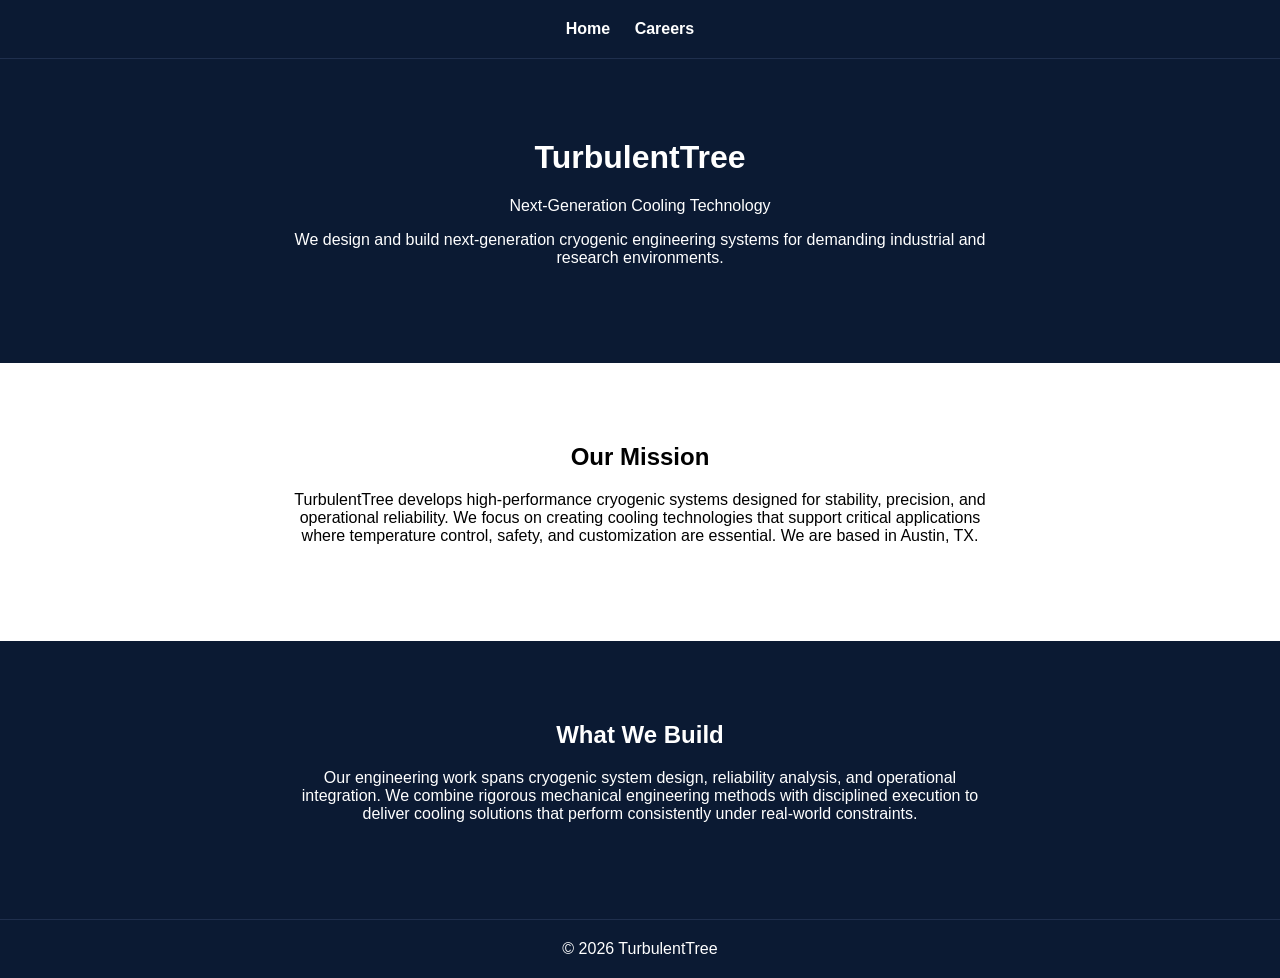
<file: index.html>
<!DOCTYPE html>
<html lang="en">
<head>
    <meta charset="UTF-8">
    <title>TurbulentTree</title>
    <link rel="stylesheet" href="style.css">
</head>

<body>

<header>
    <nav>
        <a href="index.html">Home</a>
        <a href="careers.html">Careers</a>
    </nav>
</header>

<div class="section-dark">
    <h1>TurbulentTree</h1>
    <p> Next-Generation Cooling Technology</p>
    <p>We design and build next‑generation cryogenic engineering systems for demanding industrial and research environments.</p>
</div>

<div class="section-white">
    <h2>Our Mission</h2>
    <p>
        TurbulentTree develops high‑performance cryogenic systems designed for stability, precision, and 
        operational reliability.
        We focus on creating cooling technologies that support critical applications where temperature 
        control, safety, and customization are essential.  
          
        We are based in Austin, TX.
    </p>
</div>

<div class="section-dark">
    <h2>What We Build</h2>
    <p>
    Our engineering work spans cryogenic system design, reliability analysis, and operational integration.
    We combine rigorous mechanical engineering methods with disciplined execution to deliver cooling solutions that 
        perform consistently under real‑world constraints.
    </p>
</div>

<footer class="footer">
    © 2026 TurbulentTree
</footer>

</body>
</html>
</file>
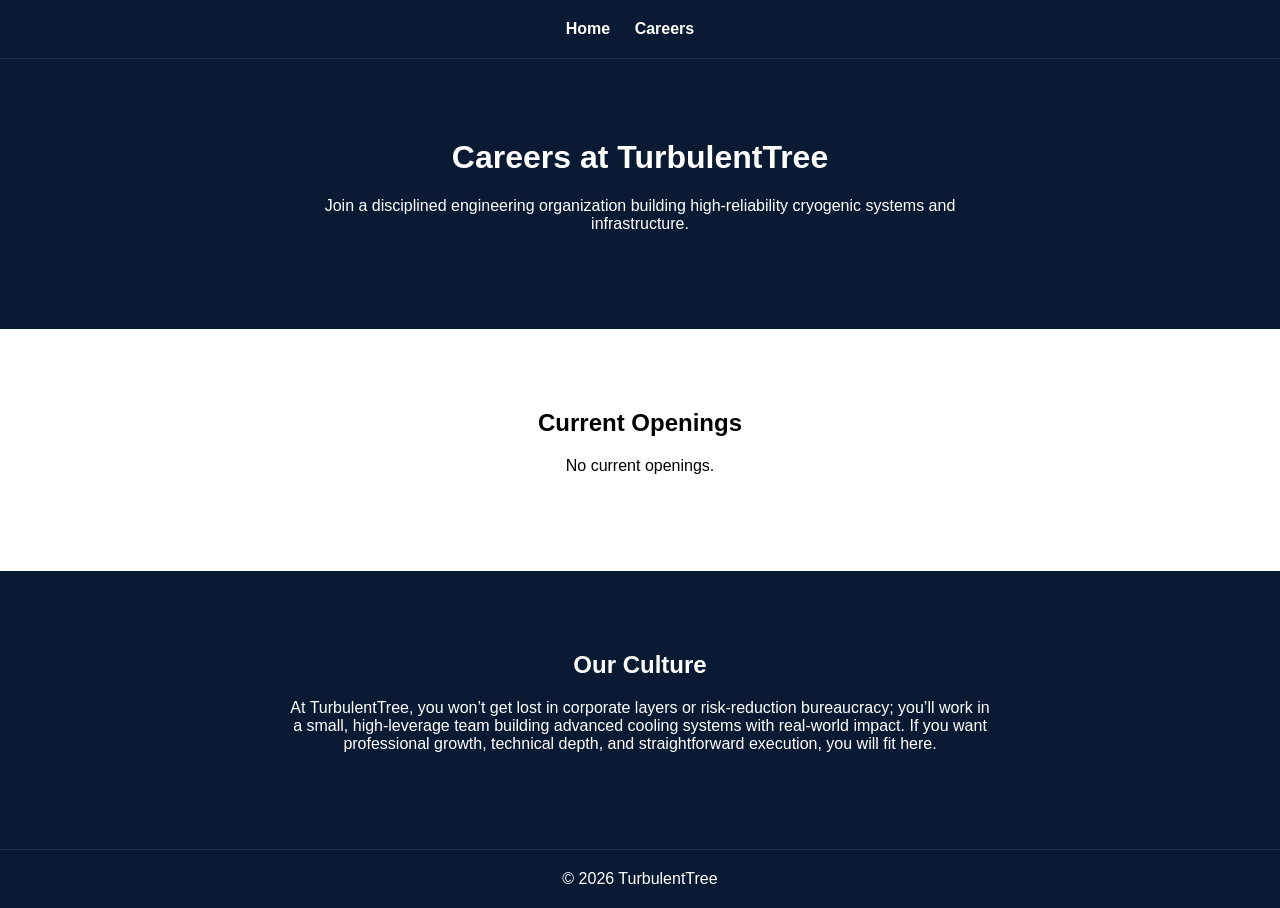
<file: careers.html>
<!DOCTYPE html>
<html lang="en">
<head>
    <meta charset="UTF-8">
    <title>Careers – TurbulentTree</title>
    <link rel="stylesheet" href="style.css">
</head>

<body>

<header>
    <nav>
        <a href="index.html">Home</a>
        <a href="careers.html">Careers</a>
    </nav>
</header>

<div class="section-dark">
    <h1>Careers at TurbulentTree</h1>
    <p>Join a disciplined engineering organization building high‑reliability cryogenic systems and infrastructure.</p>
</div>

<div class="section-white">
    <h2>Current Openings</h2>
    <p>No current openings.    
   </p>
</div>

<div class="section-dark">
    <h2>Our Culture</h2>
    <p>
        At TurbulentTree, you won’t get lost in corporate layers or risk‑reduction bureaucracy; you’ll work in a small, high‑leverage team building advanced cooling systems with real-world impact. 
        If you want professional growth, technical depth, and straightforward execution, you will fit here.
    </p>
</div>

<footer class="footer">
    © 2026 TurbulentTree
</footer>

</body>
</html>
</file>
<file: style.css>
body {
    margin: 0;
    font-family: Arial, Helvetica, sans-serif;
    background-color: #0b1a33; /* dark blue */
    color: white;
}

/* Center nav */
header {
    padding: 20px;
    text-align: center;
    background-color: #0b1a33;
    border-bottom: 1px solid #1f2f4d;
}

nav a {
    margin-right: 20px;
    color: white;
    text-decoration: none;
    font-weight: 600;
}

nav a:hover {
    text-decoration: underline;
}

/* Center all section text */
/* Dark section (blue background, white text) */
.section-dark {
    background-color: #0b1a33;
    color: white;
    text-align: center;
    padding: 80px 20px;
}

/* White section (white background, black text) */
.section-white {
    background-color: white;
    color: black;
    text-align: center;
    padding: 80px 20px;
}


/* Limit paragraph width for readability */
.section-white p, .section-dark p {
    max-width: 700px;
    margin-left: auto;
    margin-right: auto;
}

/* Center headings */
h1, h2 {
    margin-top: 0;
    text-align: center;
}

.footer {
    text-align: center;
    padding: 20px;
    background-color: #0b1a33;
    color: white;
    border-top: 1px solid #1f2f4d;
}
</file>
